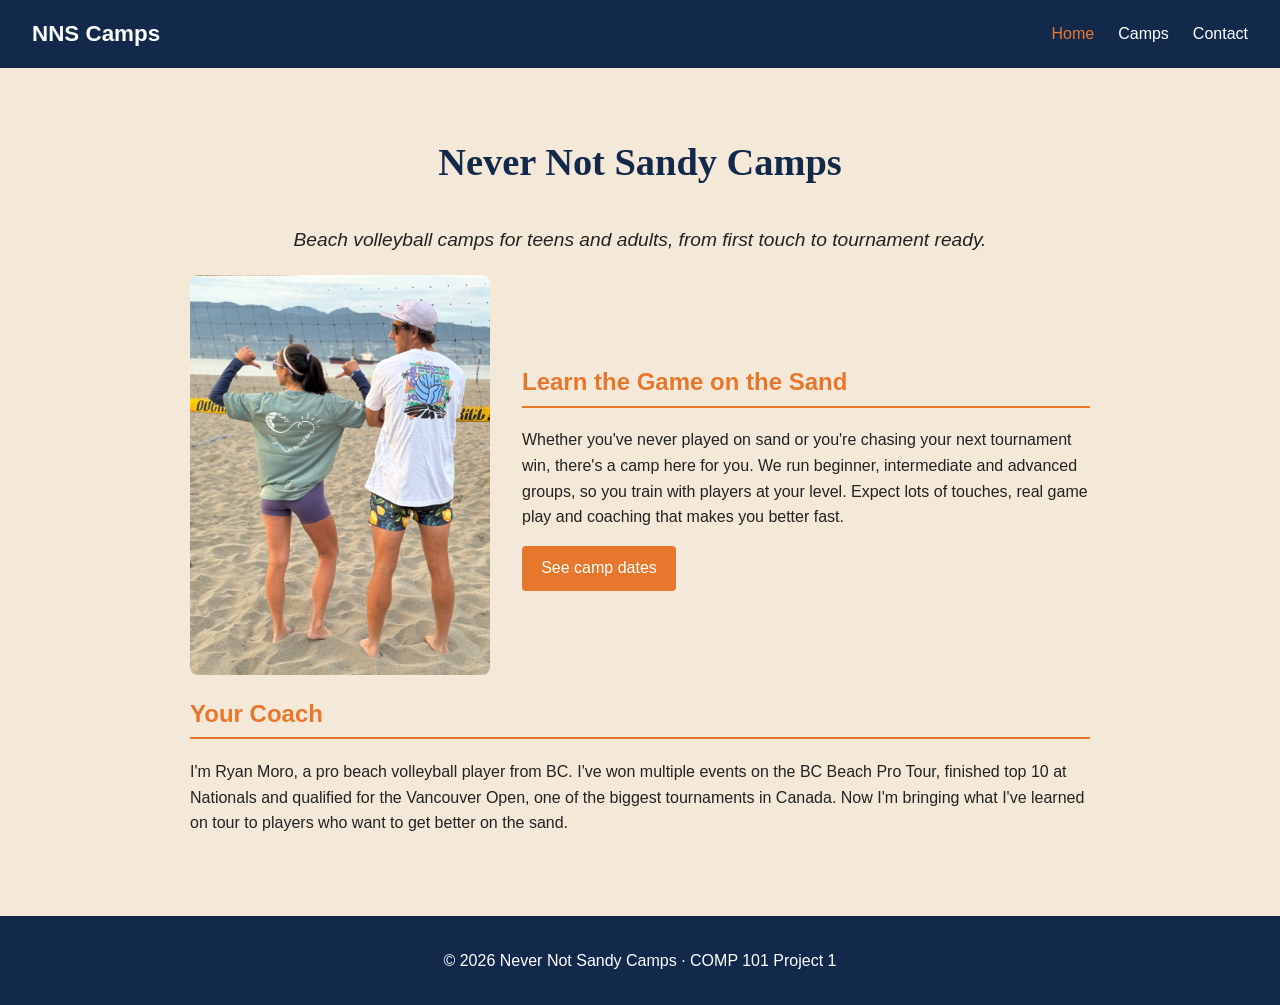
<file: index.html>
<!DOCTYPE html>
<html lang="en">
<head>
  <meta charset="UTF-8">
  <meta name="viewport" content="width=device-width, initial-scale=1.0">
  <title>Home | Never Not Sandy Camps</title>
  <link rel="stylesheet" href="style.css">
</head>

<body>

  <!-- Header logo & navigation-->
  <header>
    <p class="logo">NNS Camps</p>
    <nav>
      <ul>
        <li><a href="index.html" class="active">Home</a></li>
        <li><a href="camps.html">Camps</a></li>
        <li><a href="contact.html">Contact</a></li>
      </ul>
    </nav>
  </header>

  <main>
    <section class="hero">
      <h1>Never Not Sandy Camps</h1>
      <p class="tagline">Beach volleyball camps for teens and adults, from first touch to tournament ready.</p>
    </section>

    <section class="intro">
      <img src="images/beach.jpg" alt="Beach volleyball court on the sand">
      <div>
        <h2>Learn the Game on the Sand</h2>
        <p>Whether you've never played on sand or you're chasing your next tournament win, there's a camp here for you. 
          We run beginner, intermediate and advanced groups, so you train with players at your level. 
          Expect lots of touches, real game play and coaching that makes you better fast.</p>
        <p><a href="camps.html" class="button">See camp dates</a></p>
      </div>
    </section>

    <section>
      <h2>Your Coach</h2>
      <p>I'm Ryan Moro, a pro beach volleyball player from BC. I've won multiple events on the BC Beach Pro Tour, 
        finished top 10 at Nationals and qualified for the Vancouver Open, one of the biggest tournaments in Canada. 
        Now I'm bringing what I've learned on tour to players who want to get better on the sand.</p>
    </section>
  </main>

  <footer>
    <p>&copy; 2026 Never Not Sandy Camps &middot; COMP 101 Project 1</p>
  </footer>

</body>
</html>
</file>
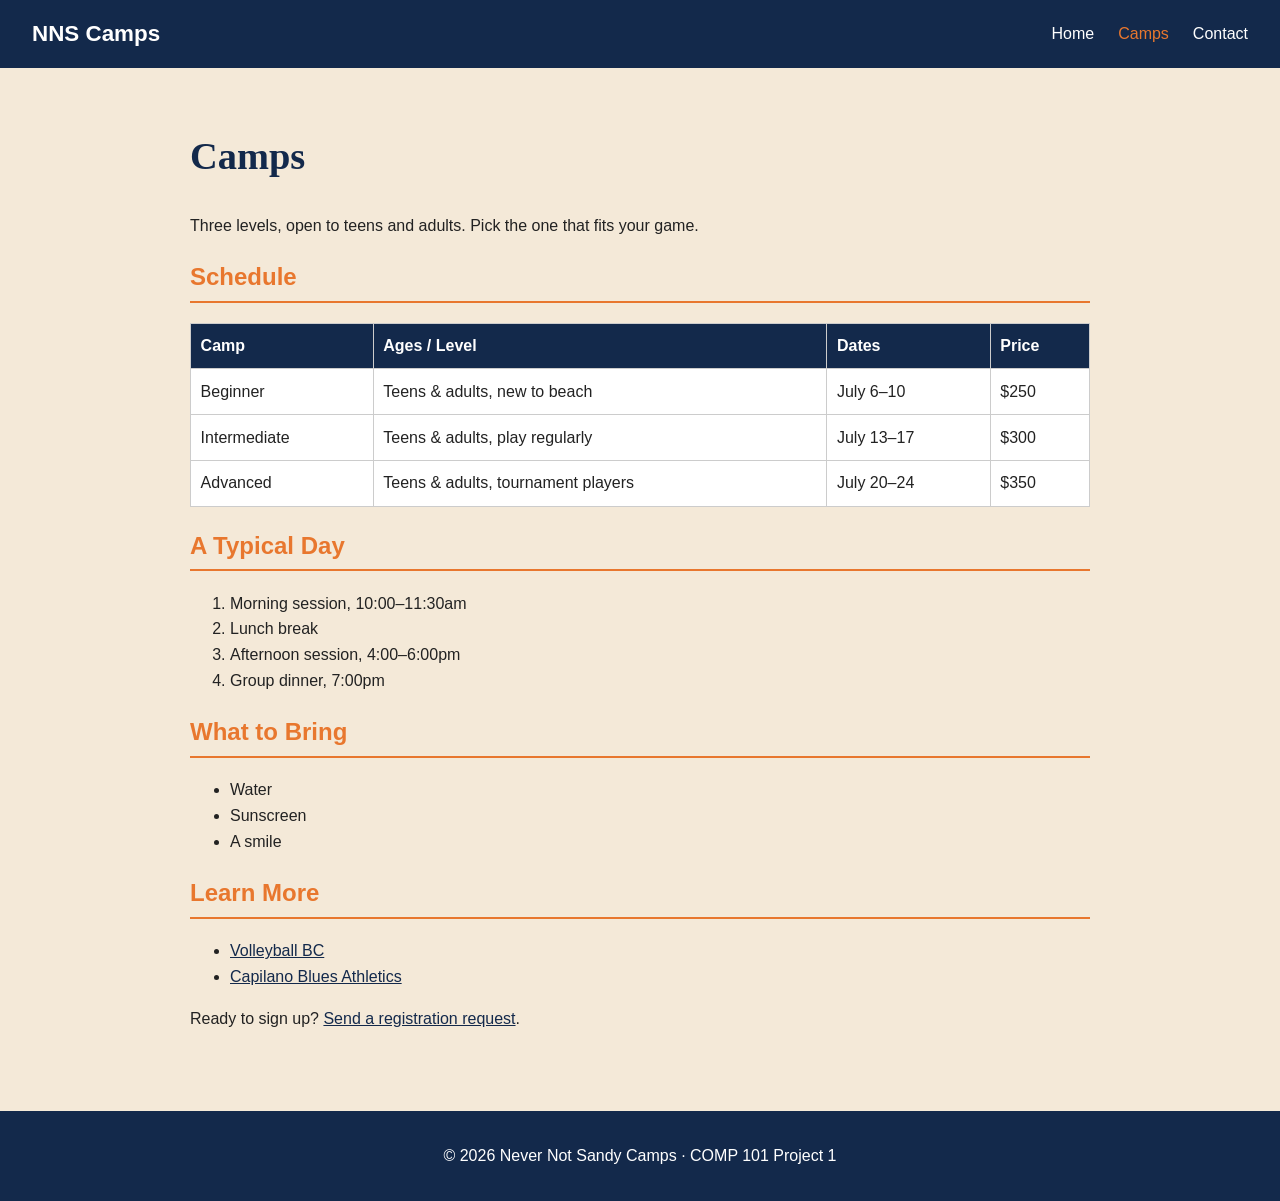
<file: camps.html>
<!DOCTYPE html>
<html lang="en">
<head>
  <meta charset="UTF-8">
  <meta name="viewport" content="width=device-width, initial-scale=1.0">
  <title>Camps | Never Not Sandy Camps</title>
  <link rel="stylesheet" href="style.css">
</head>
<body>

  <header>
    <p class="logo">NNS Camps</p>
    <nav>
      <ul>
        <li><a href="index.html">Home</a></li>
        <li><a href="camps.html" class="active">Camps</a></li>
        <li><a href="contact.html">Contact</a></li>
      </ul>
    </nav>
  </header>

  <main>
    <h1>Camps</h1>
    <p>Three levels, open to teens and adults. Pick the one that fits your game.</p>

    <!-- camp options/info table -->
    <section>
      <h2>Schedule</h2>
      <table>
        <thead>
          <tr>
            <th>Camp</th>
            <th>Ages / Level</th>
            <th>Dates</th>
            <th>Price</th>
          </tr>
        </thead>
        <tbody>
          <tr>
            <td>Beginner</td>
            <td>Teens &amp; adults, new to beach</td>
            <td>July 6&ndash;10</td>
            <td>$250</td>
          </tr>
          <tr>
            <td>Intermediate</td>
            <td>Teens &amp; adults, play regularly</td>
            <td>July 13&ndash;17</td>
            <td>$300</td>
          </tr>
          <tr>
            <td>Advanced</td>
            <td>Teens &amp; adults, tournament players</td>
            <td>July 20&ndash;24</td>
            <td>$350</td>
          </tr>
        </tbody>
      </table>
    </section>

    <!-- camp day schedule -->
    <section>
      <h2>A Typical Day</h2>
      <ol>
        <li>Morning session, 10:00&ndash;11:30am</li>
        <li>Lunch break</li>
        <li>Afternoon session, 4:00&ndash;6:00pm</li>
        <li>Group dinner, 7:00pm</li>
      </ol>
    </section>

    <section>
      <h2>What to Bring</h2>
      <ul>
        <li>Water</li>
        <li>Sunscreen</li>
        <li>A smile</li>
      </ul>
    </section>

    
    <section>
      <h2>Learn More</h2>
      <ul>
        <li><a href="https://www.volleyballbc.org" target="_blank">Volleyball BC</a></li>
        <li><a href="https://athletics.capilanou.ca/sports/mvball/index" target="_blank">Capilano Blues Athletics</a></li>
      </ul>
      <p>Ready to sign up? <a href="contact.html">Send a registration request</a>.</p>
    </section>
  </main>

  <footer>
    <p>&copy; 2026 Never Not Sandy Camps &middot; COMP 101 Project 1</p>
  </footer>

</body>
</html>
</file>
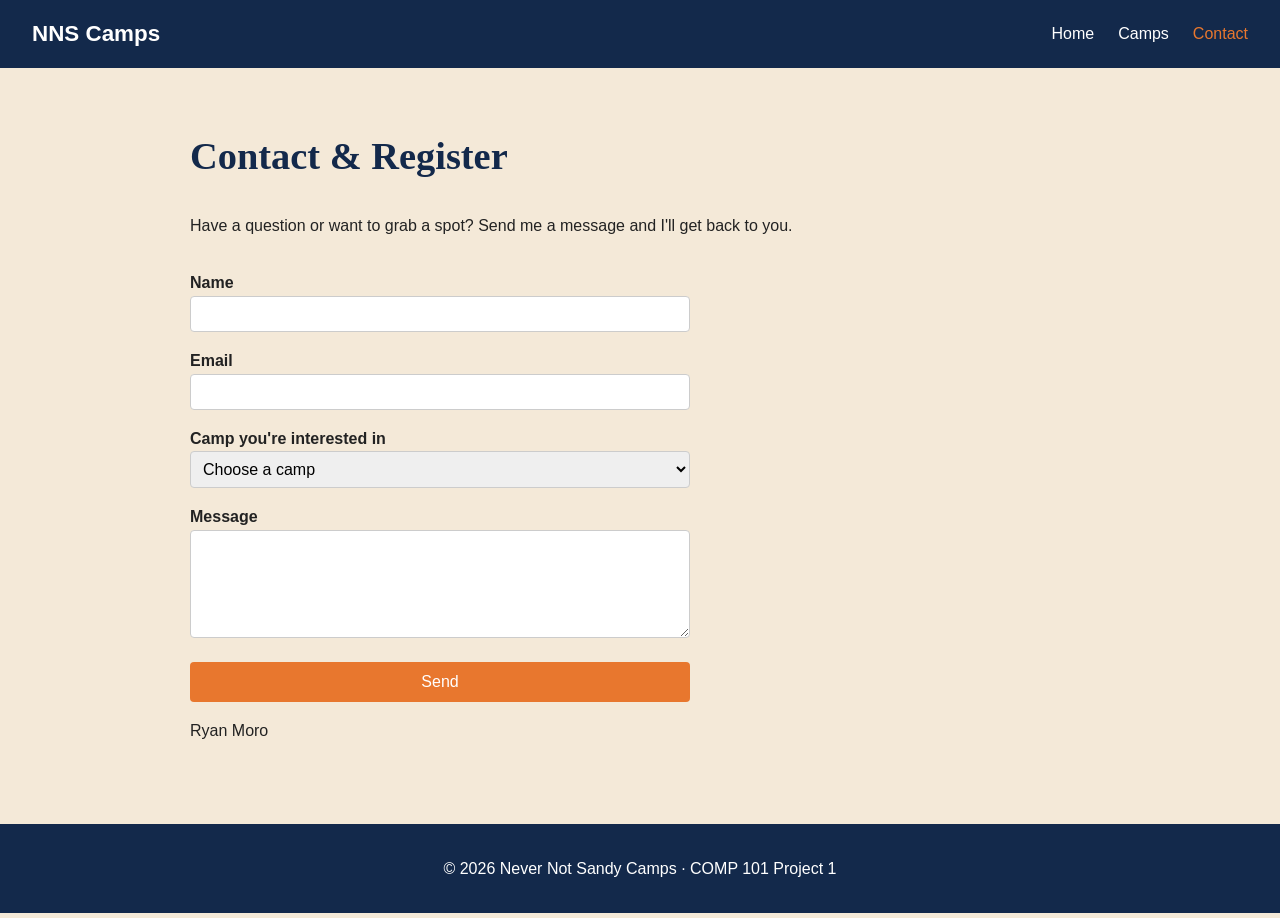
<file: contact.html>
<!DOCTYPE html>
<html lang="en">
<head>
  <meta charset="UTF-8">
  <meta name="viewport" content="width=device-width, initial-scale=1.0">
  <title>Contact | Never Not Sandy Camps</title>
  <link rel="stylesheet" href="style.css">
</head>
<body>

  <header>
    <p class="logo">NNS Camps</p>
    <nav>
      <ul>
        <li><a href="index.html">Home</a></li>
        <li><a href="camps.html">Camps</a></li>
        <li><a href="contact.html" class="active">Contact</a></li>
      </ul>
    </nav>
  </header>

  <main>
    <h1>Contact &amp; Register</h1>
    <p>Have a question or want to grab a spot? Send me a message and I'll get back to you.</p>

    <!-- email contact form using Formspree -->
    <form id="contact-form" action="https://formspree.io/f/mkjoqpea" method="POST">
      <label for="name">Name</label>
      <input type="text" id="name" name="name">

      <label for="email">Email</label>
      <input type="email" id="email" name="email">


      <label for="camp">Camp you're interested in</label>
      <select id="camp" name="camp">
        <option value="">Choose a camp</option>
        <option value="beginner">Beginner</option>
        <option value="intermediate">Intermediate</option>
        <option value="advanced">Advanced</option>
      </select>

      <label for="message">Message</label>
      <textarea id="message" name="message" rows="5"></textarea>

      <!-- script.js detects and writes error message -->
      <p id="form-error" class="error"></p>

      <button type="submit">Send</button>
    </form>
    <p>Ryan Moro</p>
  </main>

  <footer>
    <p>&copy; 2026 Never Not Sandy Camps &middot; COMP 101 Project 1</p>
  </footer>

  <script src="script.js"></script>
</body>
</html>
</file>
<file: style.css>
/* ===== Colours and fonts used across the whole site ===== */
:root {
  --navy: #13294b;
  --sand: #f4e9d8;
  --orange: #e8772e;
  --text: #222222;
}

body {
  margin: 0;
  font-family: Arial, Helvetica, sans-serif;
  color: var(--text);
  background-color: var(--sand);
  line-height: 1.6;
}


header {
  background-color: var(--navy);
  color: white;
  display: flex;
  justify-content: space-between;
  align-items: center;
  padding: 1rem 2rem;
  flex-wrap: wrap;
}

.logo {
  font-size: 1.4rem;
  font-weight: bold;
  margin: 0;
}

nav ul {
  list-style: none;
  display: flex;
  gap: 1.5rem;
  margin: 0;
  padding: 0;
}

nav a {
  color: white;
  text-decoration: none;
}

nav a:hover,
nav a.active {
  color: var(--orange);
}


main {
  max-width: 900px;
  margin: 0 auto;
  padding: 2rem;
}


h1 {
  font-family: Georgia, serif;
  color: var(--navy);
  font-size: 2.4rem;
}

h2 {
  color: var(--orange);
  font-size: 1.5rem;
  border-bottom: 2px solid var(--orange);
  padding-bottom: 0.25rem;
}

.tagline {
  font-size: 1.2rem;
  font-style: italic;
}

a {
  color: var(--navy);
}


.hero {
  text-align: center;
}

.intro {
  display: flex;
  gap: 2rem;
  align-items: center;
  flex-wrap: wrap;
}

.intro img {
  width: 300px;
  max-width: 100%;
  border-radius: 8px;
}

.intro div {
  flex: 1;
  min-width: 250px;
}

.button {
  display: inline-block;
  background-color: var(--orange);
  color: white;
  padding: 0.6rem 1.2rem;
  border-radius: 4px;
  text-decoration: none;
}

table {
  width: 100%;
  border-collapse: collapse;
  background-color: white;
}

th,
td {
  padding: 0.6rem;
  border: 1px solid #cccccc;
  text-align: left;
}

th {
  background-color: var(--navy);
  color: white;
}

form {
  display: flex;
  flex-direction: column;
  max-width: 500px;
}

label {
  margin-top: 1rem;
  font-weight: bold;
}

input,
select,
textarea {
  padding: 0.5rem;
  font-size: 1rem;
  border: 1px solid #cccccc;
  border-radius: 4px;
}

button {
  margin-top: 1rem;
  background-color: var(--orange);
  color: white;
  border: none;
  padding: 0.7rem;
  font-size: 1rem;
  border-radius: 4px;
  cursor: pointer;
}

.error {
  color: #c0392b;
  margin: 0.5rem 0 0;
}

footer {
  background-color: var(--navy);
  color: white;
  text-align: center;
  padding: 1rem;
  margin-top: 2rem;
}
</file>
